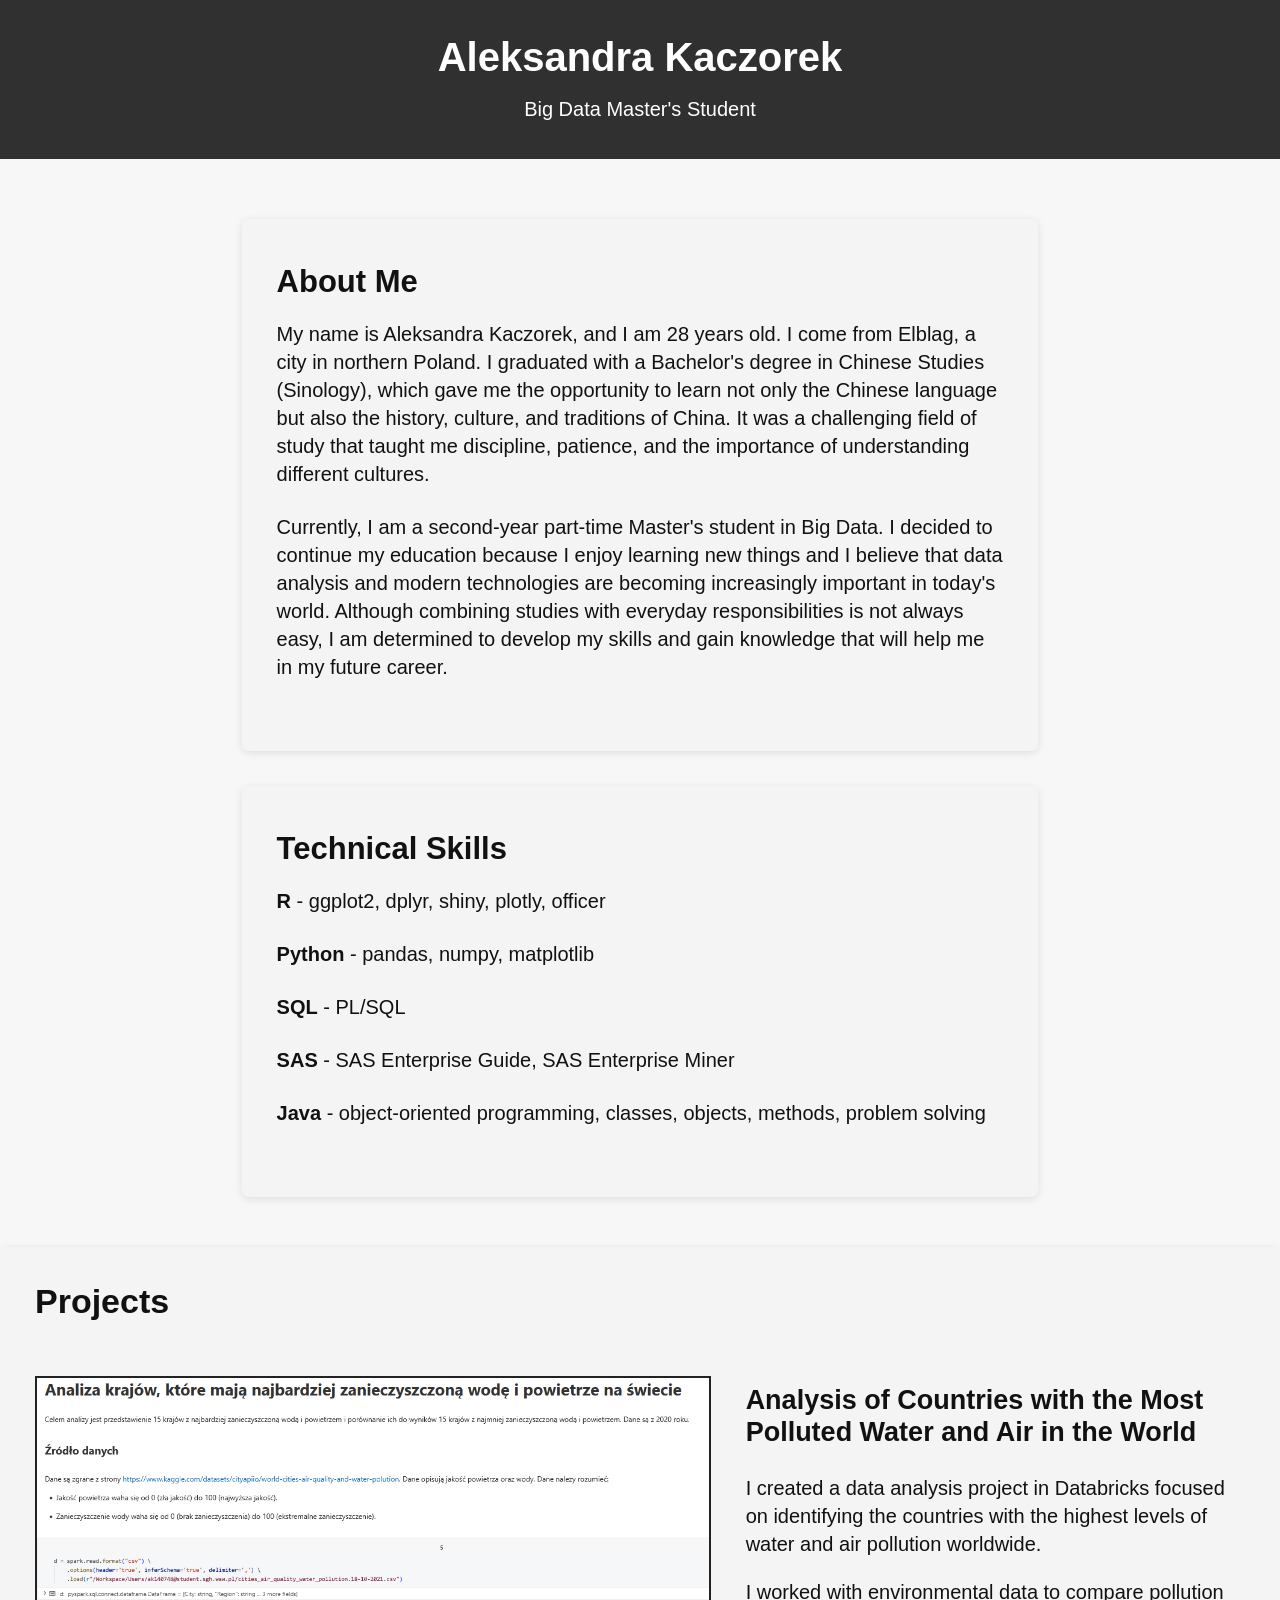
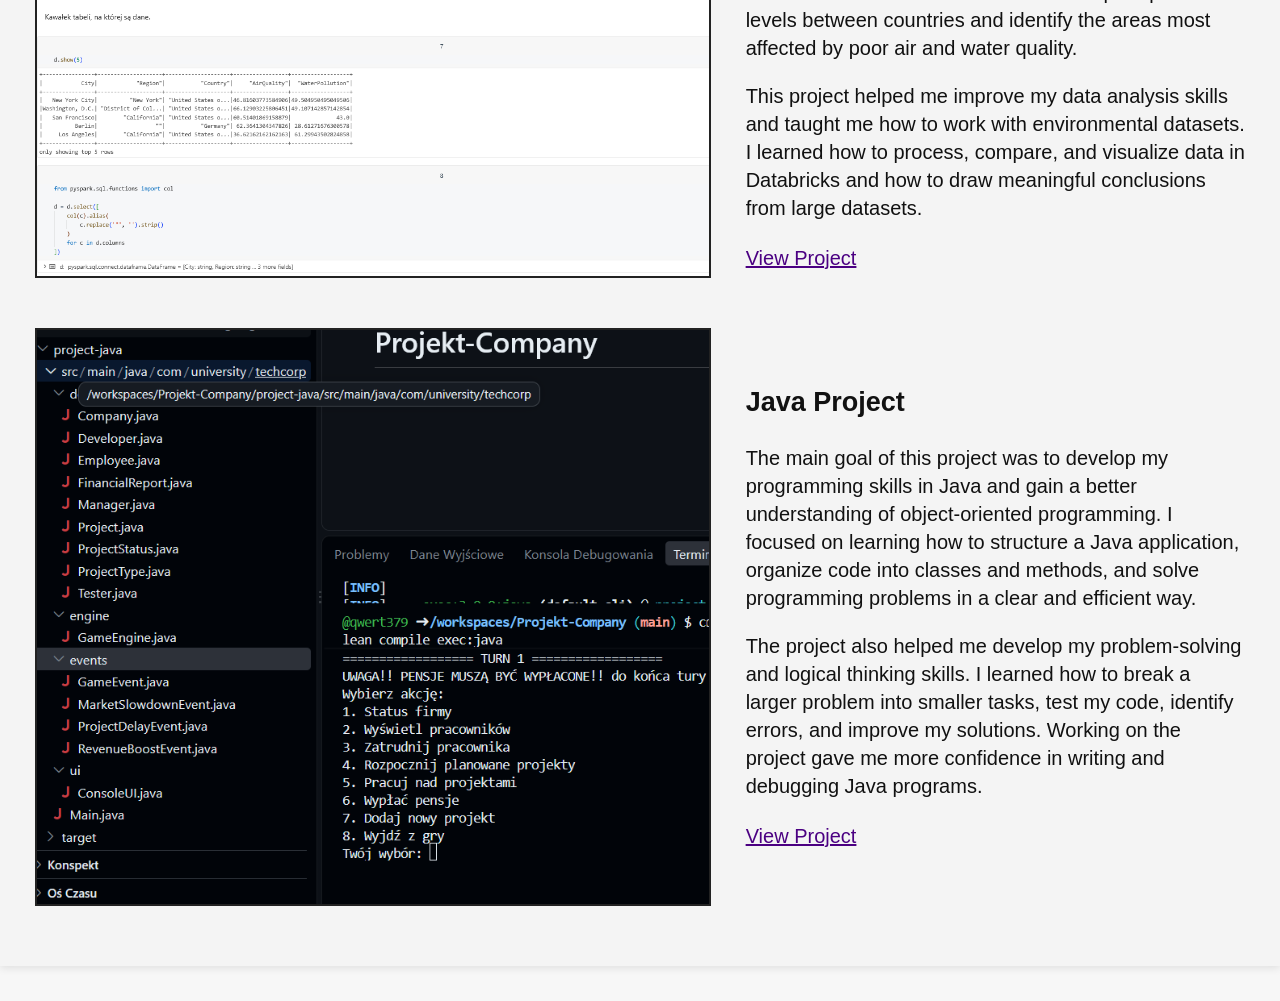
<file: index.html>
<!DOCTYPE html>
<html lang="en">

<head>

    <!-- Ustawia kodowanie znak�w na UTF-8 -->
    <meta charset="UTF-8">

    <!-- Dzi�ki temu strona dobrze wy�wietla si� r�wnie� na telefonach -->
    <meta name="viewport" content="width=device-width, initial-scale=1.0">

    <!-- Tytu� strony widoczny na karcie przegl�darki -->
    <title>About Me</title>

    <!-- Pod��czenie zewn�trznego pliku CSS -->
    <link rel="stylesheet" href="style.css">

</head>


<body>


    <!-- ========================================= -->
    <!-- HEADER - g�rna cz�� strony              -->
    <!-- ========================================= -->

    <header>

        <!-- G��wny tytu� strony -->
        <h1>Aleksandra Kaczorek</h1>

        <!-- Kr�tki opis pod imieniem i nazwiskiem -->
        <p>Big Data Master's Student</p>

    </header>


    <!-- ========================================= -->
    <!-- MAIN - g��wna zawarto�� strony           -->
    <!-- ========================================= -->

    <main>


        <!-- ========================================= -->
        <!-- SECTION 1 - ABOUT ME                    -->
        <!-- ========================================= -->

        <section class="card">

            <!-- Nag��wek pierwszej karty -->
            <h2>About Me</h2>

            <!-- Pierwszy akapit informacji o mnie -->
            <p>
                My name is Aleksandra Kaczorek, and I am 28 years old.
                I come from Elblag, a city in northern Poland.
                I graduated with a Bachelor's degree in Chinese Studies
                (Sinology), which gave me the opportunity to learn not only
                the Chinese language but also the history, culture, and
                traditions of China. It was a challenging field of study
                that taught me discipline, patience, and the importance
                of understanding different cultures.
            </p>

            <!-- Drugi akapit informacji o mnie -->
            <p>
                Currently, I am a second-year part-time Master's student
                in Big Data. I decided to continue my education because
                I enjoy learning new things and I believe that data analysis
                and modern technologies are becoming increasingly important
                in today's world. Although combining studies with everyday
                responsibilities is not always easy, I am determined to
                develop my skills and gain knowledge that will help me
                in my future career.
            </p>

        </section>


        <!-- ========================================= -->
        <!-- SECTION 2 - TECHNICAL SKILLS             -->
        <!-- ========================================= -->

        <section class="card">

            <!-- Nag��wek drugiej karty -->
            <h2>Technical Skills</h2>

            <!-- Umiej�tno�ci zwi�zane z R -->
            <p>
                <strong>R</strong> - ggplot2, dplyr, shiny, plotly, officer
            </p>

            <!-- Umiej�tno�ci zwi�zane z Pythonem -->
            <p>
                <strong>Python</strong> - pandas, numpy, matplotlib
            </p>

            <!-- Umiej�tno�ci zwi�zane z SQL -->
            <p>
                <strong>SQL</strong> - PL/SQL
            </p>

            <!-- Umiej�tno�ci zwi�zane z SAS -->
            <p>
                <strong>SAS</strong> - SAS Enterprise Guide,
                SAS Enterprise Miner
            </p>

            <!-- Umiej�tno�ci zwi�zane z Jav� -->
            <p>
                <strong>Java</strong> - object-oriented programming,
                classes, objects, methods, problem solving
            </p>

        </section>


        <!-- ========================================= -->
        <!-- SECTION 3 - PROJECTS                    -->
        <!-- ========================================= -->

        <section class="projects-section">

            <!-- Tytu� sekcji projekt�w -->
            <h2 class="projects-title">Projects</h2>


            <!-- ========================================= -->
            <!-- PROJECT 1 - DATABRICKS                  -->
            <!-- ========================================= -->

            <div class="project">


                <!-- Zdj�cie projektu Databricks -->
                <div class="project-image">

                    <img
                        src="databricks.png"
                        alt="Databricks environmental data analysis project"
                    >

                </div>


                <!-- Informacje o projekcie Databricks -->
                <div class="project-info">

                    <h2>
                        Analysis of Countries with the Most Polluted Water
                        and Air in the World
                    </h2>

                    <p>
                        I created a data analysis project in Databricks focused
                        on identifying the countries with the highest levels
                        of water and air pollution worldwide.
                    </p>

                    <p>
                        I worked with environmental data to compare pollution
                        levels between countries and identify the areas most
                        affected by poor air and water quality.
                    </p>

                    <p>
                        This project helped me improve my data analysis skills
                        and taught me how to work with environmental datasets.
                        I learned how to process, compare, and visualize data
                        in Databricks and how to draw meaningful conclusions
                        from large datasets.
                    </p>

                    <!-- Link do projektu Databricks -->
                    <a
                        href="Projekt.html"
                        target="_blank"
                    >
                        View Project
                    </a>

                </div>

            </div>


            <!-- ========================================= -->
            <!-- PROJECT 2 - JAVA                         -->
            <!-- ========================================= -->

            <div class="project">


                <!-- Zdj�cie projektu Java -->
                <div class="project-image">

                    <img
                        src="java.png"
                        alt="Java programming project"
                    >

                </div>


                <!-- Informacje o projekcie Java -->
                <div class="project-info">

                    <h2>
                        Java Project
                    </h2>

                    <p>
                        The main goal of this project was to develop my
                        programming skills in Java and gain a better
                        understanding of object-oriented programming.
                        I focused on learning how to structure a Java
                        application, organize code into classes and methods,
                        and solve programming problems in a clear and
                        efficient way.
                    </p>

                    <p>
                        The project also helped me develop my problem-solving
                        and logical thinking skills. I learned how to break
                        a larger problem into smaller tasks, test my code,
                        identify errors, and improve my solutions.
                        Working on the project gave me more confidence
                        in writing and debugging Java programs.
                    </p>

                    <!-- Link do projektu Java -->
                    <a
                        href="https://fluffy-parakeet-q7rwg965wqjpc94r4.github.dev/"
                        target="_blank"
                    >
                        View Project
                    </a>

                </div>

            </div>


        </section>


    </main>


</body>

</html>
</file>
<file: style.css>
/* ========================================= */
/* RESET                                     */
/* ========================================= */

* {
    box-sizing: border-box;
}


/* ========================================= */
/* BODY                                      */
/* ========================================= */

body {
    margin: 0;

    font-family: Arial, sans-serif;

    background-color: #f7f7f7;

    color: #111;

    font-size: 20px;
}


/* ========================================= */
/* HEADER                                    */
/* ========================================= */

header {
    background-color: #303030;

    color: white;

    text-align: center;

    padding: 35px 20px 38px;
}


header h1 {
    margin: 0 0 18px 0;

    font-size: 40px;
}


header p {
    margin: 0;

    font-size: 20px;
}


/* ========================================= */
/* MAIN                                      */
/* ========================================= */

main {
    width: 83%;

    max-width: 1100px;

    margin: 60px auto 35px auto;
}


/* ========================================= */
/* ABOUT ME / TECHNICAL SKILLS               */
/* ========================================= */

.card {
    background-color: #f4f4f4;

    width: 75%;

    padding: 45px 35px;

    margin: 0 auto 35px auto;

    border-radius: 7px;

    box-shadow: 0 2px 8px rgba(0, 0, 0, 0.10);
}


.card h2 {
    margin-top: 0;

    margin-bottom: 18px;

    font-size: 31px;
}


.card p {
    margin-bottom: 25px;

    line-height: 1.4;
}


/* ========================================= */
/* TABELA                                    */
/* ========================================= */

table {
    width: 100%;

    transform: scale(0.4);

    transform-origin: top center;

    margin-bottom: -10%;
}


/* ========================================= */
/* PROJECTS - PEŁNA SZEROKOŚĆ EKRANU        */
/* ========================================= */

.projects-section {
    width: 100vw;

    margin-left: calc(50% - 50vw);

    margin-top: 50px;

    background-color: #f4f4f4;

    padding: 35px;

    border-radius: 0;

    box-shadow: 0 2px 8px rgba(0, 0, 0, 0.10);
}


.projects-title {
    font-size: 34px;

    margin-top: 0;

    margin-bottom: 30px;
}


/* ========================================= */
/* SINGLE PROJECT                            */
/* ========================================= */

.project {
    display: grid;

    grid-template-columns: 1.15fr 0.85fr;

    gap: 35px;

    padding: 25px 0;

    margin-bottom: 0;
}


/* ========================================= */
/* PROJECT IMAGE                             */
/* ========================================= */

.project-image {
    display: flex;

    align-items: center;

    justify-content: center;

    min-width: 0;
}


.project-image img {
    width: 100%;

    height: auto;

    display: block;

    border: 2px solid #222;
}


/* ========================================= */
/* PROJECT INFORMATION                       */
/* ========================================= */

.project-info {
    display: flex;

    flex-direction: column;

    justify-content: center;
}


.project-info h2 {
    margin-top: 0;

    margin-bottom: 25px;

    font-size: 27px;

    line-height: 1.2;
}


.project-info h3 {
    margin-top: 0;

    margin-bottom: 25px;

    font-size: 20px;

    line-height: 1.4;
}


.project-info p {
    margin-top: 0;

    margin-bottom: 20px;

    line-height: 1.4;
}


/* ========================================= */
/* PROJECT LINK                              */
/* ========================================= */

.project-info a {
    display: inline-block;

    margin-top: 5px;

    color: #4b0082;

    font-size: 20px;

    font-weight: normal;
}


.project-info a:hover {
    color: #222;
}


/* ========================================= */
/* MOBILE VERSION                            */
/* ========================================= */

@media (max-width: 700px) {

    body {
        font-size: 17px;
    }


    /* HEADER */

    header {
        padding: 30px 15px 35px;
    }


    header h1 {
        font-size: 32px;
    }


    header p {
        font-size: 18px;
    }


    /* MAIN */

    main {
        width: 90%;

        margin-top: 35px;
    }


    /* CARDS */

    .card {
        width: 100%;

        padding: 30px 22px;

        margin: 0 auto 35px auto;
    }


    .card h2 {
        font-size: 27px;
    }


    /* TABELA */

    table {
        width: 100%;

        transform: scale(0.8);

        transform-origin: top center;

        margin-bottom: -10%;
    }


    /* PROJECTS */

    .projects-section {
        width: 100vw;

        margin-left: calc(50% - 50vw);

        padding: 25px 20px;

        margin-top: 35px;

        border-radius: 0;
    }


    .projects-title {
        font-size: 29px;

        margin-bottom: 20px;
    }


    /* PROJECT */

    .project {
        grid-template-columns: 1fr;

        gap: 25px;

        padding: 20px 0;

        margin-bottom: 0;
    }


    /* PROJECT IMAGE */

    .project-image img {
        width: 100%;
    }


    /* PROJECT TEXT */

    .project-info h2 {
        font-size: 24px;
    }


    .project-info h3 {
        font-size: 18px;
    }


    .project-info p {
        line-height: 1.45;
    }


    .project-info a {
        font-size: 18px;
    }

}
</file>
